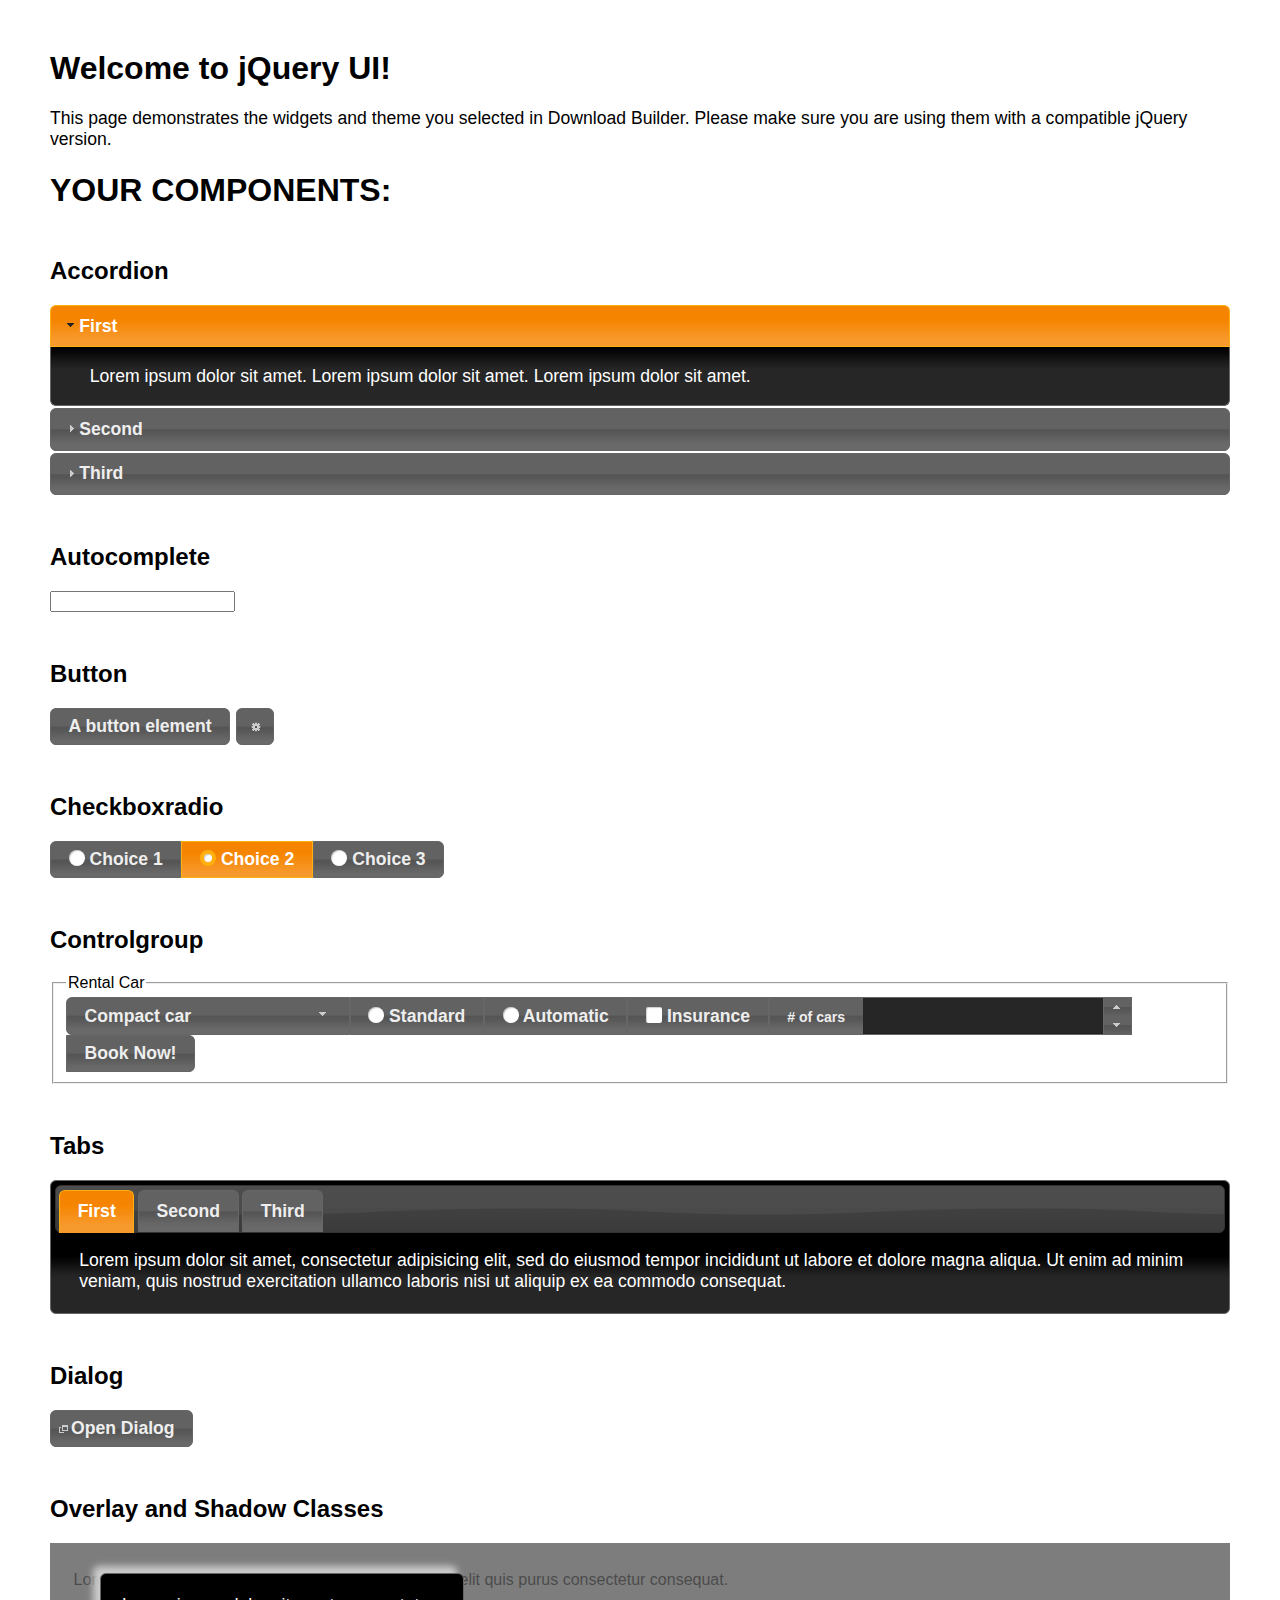
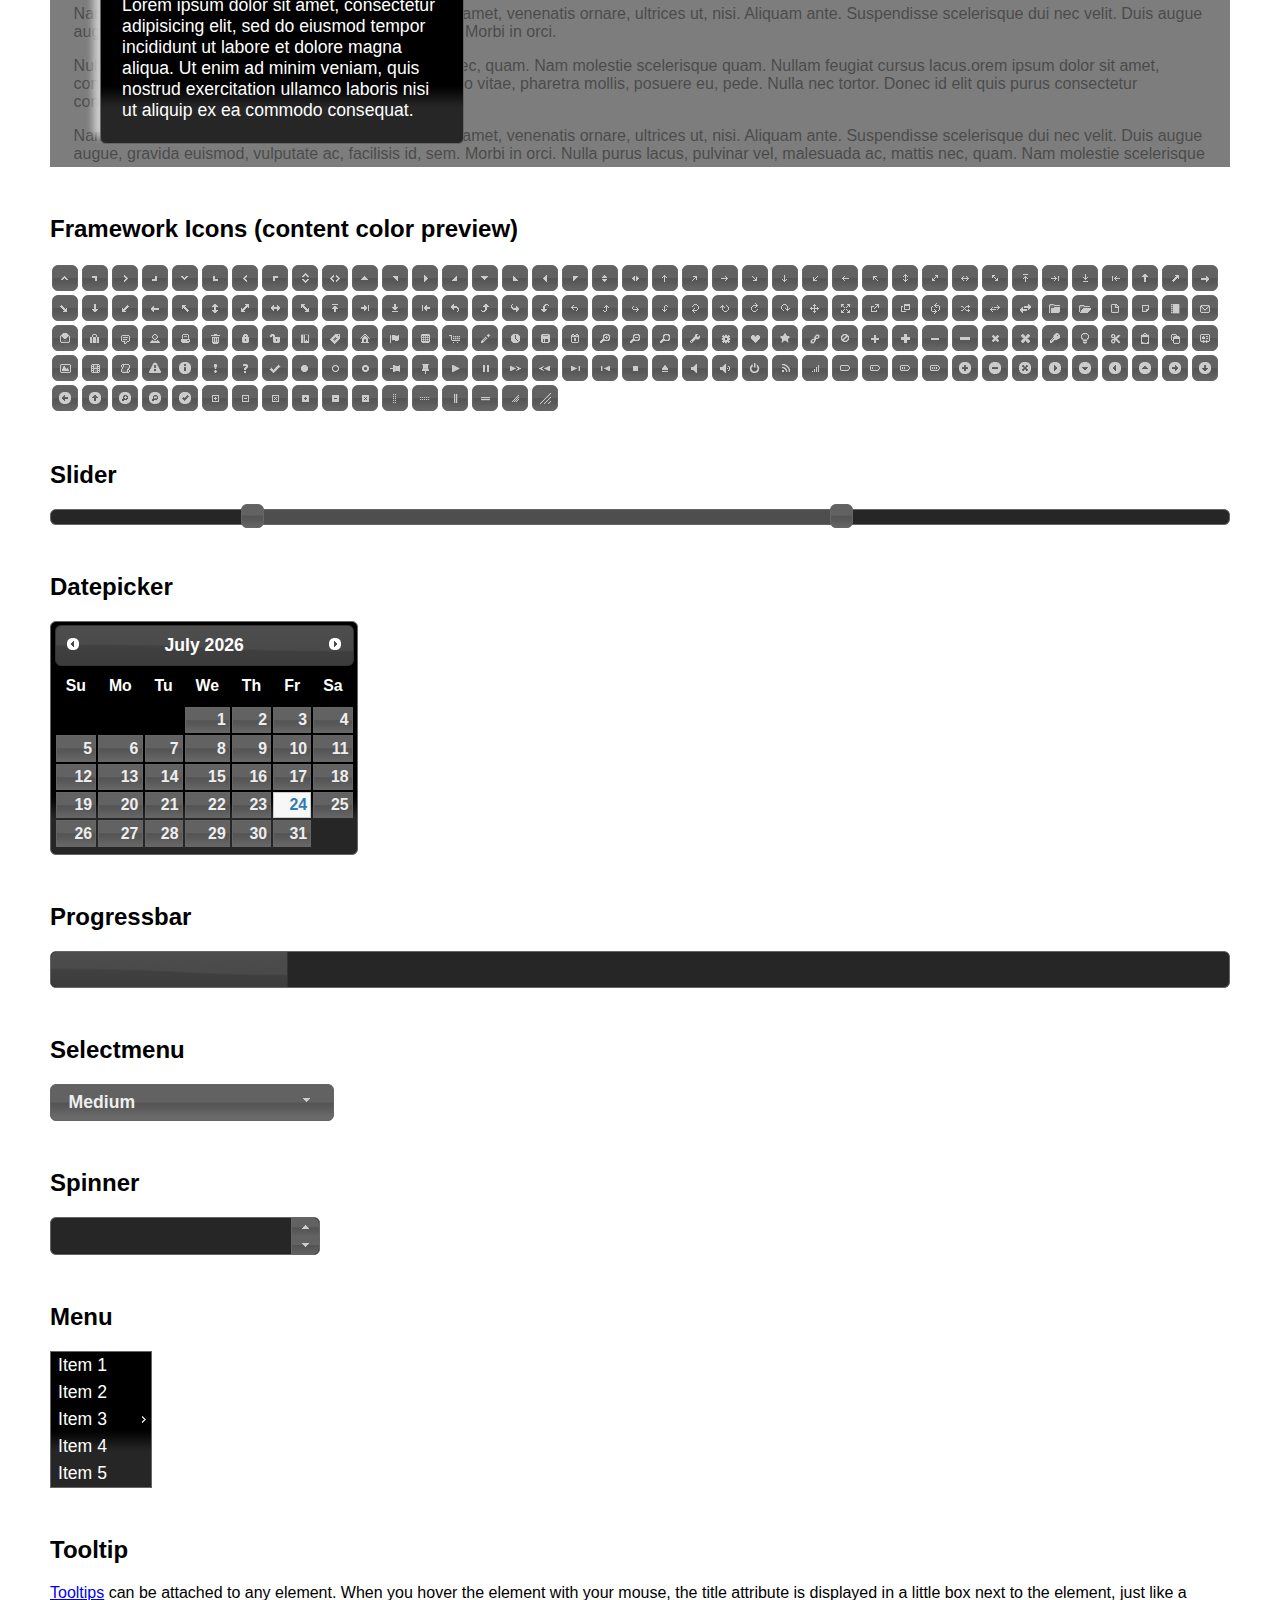
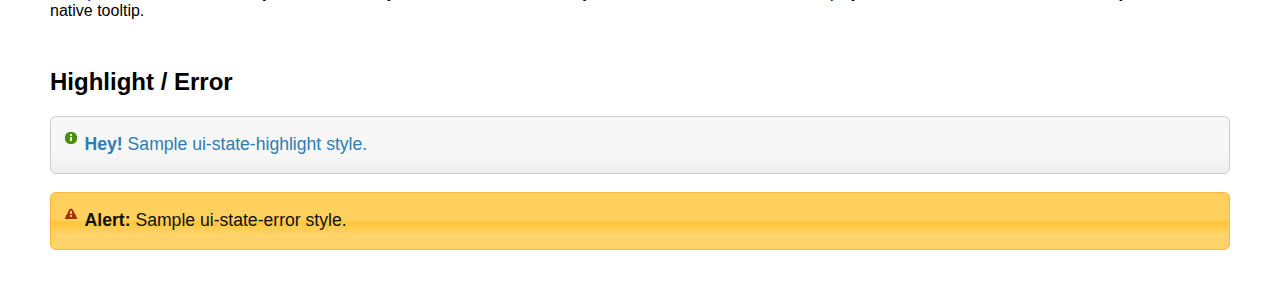
<file: jquery-ui-dark/index.html>
<!doctype html>
<html lang="us">
<head>
	<meta charset="utf-8">
	<title>jQuery UI Example Page</title>
	<link href="jquery-ui.css" rel="stylesheet">
	<style>
	body{
		font-family: "Trebuchet MS", sans-serif;
		margin: 50px;
	}
	.demoHeaders {
		margin-top: 2em;
	}
	#dialog-link {
		padding: .4em 1em .4em 20px;
		text-decoration: none;
		position: relative;
	}
	#dialog-link span.ui-icon {
		margin: 0 5px 0 0;
		position: absolute;
		left: .2em;
		top: 50%;
		margin-top: -8px;
	}
	#icons {
		margin: 0;
		padding: 0;
	}
	#icons li {
		margin: 2px;
		position: relative;
		padding: 4px 0;
		cursor: pointer;
		float: left;
		list-style: none;
	}
	#icons span.ui-icon {
		float: left;
		margin: 0 4px;
	}
	.fakewindowcontain .ui-widget-overlay {
		position: absolute;
	}
	select {
		width: 200px;
	}
	</style>
</head>
<body>

<h1>Welcome to jQuery UI!</h1>

<div class="ui-widget">
	<p>This page demonstrates the widgets and theme you selected in Download Builder. Please make sure you are using them with a compatible jQuery version.</p>
</div>

<h1>YOUR COMPONENTS:</h1>


<!-- Accordion -->
<h2 class="demoHeaders">Accordion</h2>
<div id="accordion">
	<h3>First</h3>
	<div>Lorem ipsum dolor sit amet. Lorem ipsum dolor sit amet. Lorem ipsum dolor sit amet.</div>
	<h3>Second</h3>
	<div>Phasellus mattis tincidunt nibh.</div>
	<h3>Third</h3>
	<div>Nam dui erat, auctor a, dignissim quis.</div>
</div>



<!-- Autocomplete -->
<h2 class="demoHeaders">Autocomplete</h2>
<div>
	<input id="autocomplete" title="type &quot;a&quot;">
</div>



<!-- Button -->
<h2 class="demoHeaders">Button</h2>
<button id="button">A button element</button>
<button id="button-icon">An icon-only button</button>



<!-- Checkboxradio -->
<h2 class="demoHeaders">Checkboxradio</h2>
<form style="margin-top: 1em;">
	<div id="radioset">
		<input type="radio" id="radio1" name="radio"><label for="radio1">Choice 1</label>
		<input type="radio" id="radio2" name="radio" checked="checked"><label for="radio2">Choice 2</label>
		<input type="radio" id="radio3" name="radio"><label for="radio3">Choice 3</label>
	</div>
</form>



<!-- Controlgroup -->
<h2 class="demoHeaders">Controlgroup</h2>
<fieldset>
	<legend>Rental Car</legend>
	<div id="controlgroup">
		<select id="car-type">
			<option>Compact car</option>
			<option>Midsize car</option>
			<option>Full size car</option>
			<option>SUV</option>
			<option>Luxury</option>
			<option>Truck</option>
			<option>Van</option>
		</select>
		<label for="transmission-standard">Standard</label>
		<input type="radio" name="transmission" id="transmission-standard">
		<label for="transmission-automatic">Automatic</label>
		<input type="radio" name="transmission" id="transmission-automatic">
		<label for="insurance">Insurance</label>
		<input type="checkbox" name="insurance" id="insurance">
		<label for="horizontal-spinner" class="ui-controlgroup-label"># of cars</label>
		<input id="horizontal-spinner" class="ui-spinner-input">
		<button>Book Now!</button>
	</div>
</fieldset>



<!-- Tabs -->
<h2 class="demoHeaders">Tabs</h2>
<div id="tabs">
	<ul>
		<li><a href="#tabs-1">First</a></li>
		<li><a href="#tabs-2">Second</a></li>
		<li><a href="#tabs-3">Third</a></li>
	</ul>
	<div id="tabs-1">Lorem ipsum dolor sit amet, consectetur adipisicing elit, sed do eiusmod tempor incididunt ut labore et dolore magna aliqua. Ut enim ad minim veniam, quis nostrud exercitation ullamco laboris nisi ut aliquip ex ea commodo consequat.</div>
	<div id="tabs-2">Phasellus mattis tincidunt nibh. Cras orci urna, blandit id, pretium vel, aliquet ornare, felis. Maecenas scelerisque sem non nisl. Fusce sed lorem in enim dictum bibendum.</div>
	<div id="tabs-3">Nam dui erat, auctor a, dignissim quis, sollicitudin eu, felis. Pellentesque nisi urna, interdum eget, sagittis et, consequat vestibulum, lacus. Mauris porttitor ullamcorper augue.</div>
</div>



<h2 class="demoHeaders">Dialog</h2>
<p>
	<button id="dialog-link" class="ui-button ui-corner-all ui-widget">
		<span class="ui-icon ui-icon-newwin"></span>Open Dialog
	</button>
</p>

<h2 class="demoHeaders">Overlay and Shadow Classes</h2>
<div style="position: relative; width: 96%; height: 200px; padding:1% 2%; overflow:hidden;" class="fakewindowcontain">
	<p>Lorem ipsum dolor sit amet,  Nulla nec tortor. Donec id elit quis purus consectetur consequat. </p><p>Nam congue semper tellus. Sed erat dolor, dapibus sit amet, venenatis ornare, ultrices ut, nisi. Aliquam ante. Suspendisse scelerisque dui nec velit. Duis augue augue, gravida euismod, vulputate ac, facilisis id, sem. Morbi in orci. </p><p>Nulla purus lacus, pulvinar vel, malesuada ac, mattis nec, quam. Nam molestie scelerisque quam. Nullam feugiat cursus lacus.orem ipsum dolor sit amet, consectetur adipiscing elit. Donec libero risus, commodo vitae, pharetra mollis, posuere eu, pede. Nulla nec tortor. Donec id elit quis purus consectetur consequat. </p><p>Nam congue semper tellus. Sed erat dolor, dapibus sit amet, venenatis ornare, ultrices ut, nisi. Aliquam ante. Suspendisse scelerisque dui nec velit. Duis augue augue, gravida euismod, vulputate ac, facilisis id, sem. Morbi in orci. Nulla purus lacus, pulvinar vel, malesuada ac, mattis nec, quam. Nam molestie scelerisque quam. </p><p>Nullam feugiat cursus lacus.orem ipsum dolor sit amet, consectetur adipiscing elit. Donec libero risus, commodo vitae, pharetra mollis, posuere eu, pede. Nulla nec tortor. Donec id elit quis purus consectetur consequat. Nam congue semper tellus. Sed erat dolor, dapibus sit amet, venenatis ornare, ultrices ut, nisi. Aliquam ante. </p><p>Suspendisse scelerisque dui nec velit. Duis augue augue, gravida euismod, vulputate ac, facilisis id, sem. Morbi in orci. Nulla purus lacus, pulvinar vel, malesuada ac, mattis nec, quam. Nam molestie scelerisque quam. Nullam feugiat cursus lacus.orem ipsum dolor sit amet, consectetur adipiscing elit. Donec libero risus, commodo vitae, pharetra mollis, posuere eu, pede. Nulla nec tortor. Donec id elit quis purus consectetur consequat. Nam congue semper tellus. Sed erat dolor, dapibus sit amet, venenatis ornare, ultrices ut, nisi. </p>

	<!-- ui-dialog -->
	<div class="ui-widget-overlay ui-front"></div>
	<div style="position: absolute; width: 320px; left: 50px; top: 30px; padding: 1.2em" class="ui-widget ui-front ui-widget-content ui-corner-all ui-widget-shadow">
		Lorem ipsum dolor sit amet, consectetur adipisicing elit, sed do eiusmod tempor incididunt ut labore et dolore magna aliqua. Ut enim ad minim veniam, quis nostrud exercitation ullamco laboris nisi ut aliquip ex ea commodo consequat.
	</div>

</div>

<!-- ui-dialog -->
<div id="dialog" title="Dialog Title">
	<p>Lorem ipsum dolor sit amet, consectetur adipisicing elit, sed do eiusmod tempor incididunt ut labore et dolore magna aliqua. Ut enim ad minim veniam, quis nostrud exercitation ullamco laboris nisi ut aliquip ex ea commodo consequat.</p>
</div>



<h2 class="demoHeaders">Framework Icons (content color preview)</h2>
<ul id="icons" class="ui-widget ui-helper-clearfix">
	<li class="ui-state-default ui-corner-all" title=".ui-icon-caret-1-n"><span class="ui-icon ui-icon-caret-1-n"></span></li>
	<li class="ui-state-default ui-corner-all" title=".ui-icon-caret-1-ne"><span class="ui-icon ui-icon-caret-1-ne"></span></li>
	<li class="ui-state-default ui-corner-all" title=".ui-icon-caret-1-e"><span class="ui-icon ui-icon-caret-1-e"></span></li>
	<li class="ui-state-default ui-corner-all" title=".ui-icon-caret-1-se"><span class="ui-icon ui-icon-caret-1-se"></span></li>
	<li class="ui-state-default ui-corner-all" title=".ui-icon-caret-1-s"><span class="ui-icon ui-icon-caret-1-s"></span></li>
	<li class="ui-state-default ui-corner-all" title=".ui-icon-caret-1-sw"><span class="ui-icon ui-icon-caret-1-sw"></span></li>
	<li class="ui-state-default ui-corner-all" title=".ui-icon-caret-1-w"><span class="ui-icon ui-icon-caret-1-w"></span></li>
	<li class="ui-state-default ui-corner-all" title=".ui-icon-caret-1-nw"><span class="ui-icon ui-icon-caret-1-nw"></span></li>
	<li class="ui-state-default ui-corner-all" title=".ui-icon-caret-2-n-s"><span class="ui-icon ui-icon-caret-2-n-s"></span></li>
	<li class="ui-state-default ui-corner-all" title=".ui-icon-caret-2-e-w"><span class="ui-icon ui-icon-caret-2-e-w"></span></li>
	<li class="ui-state-default ui-corner-all" title=".ui-icon-triangle-1-n"><span class="ui-icon ui-icon-triangle-1-n"></span></li>
	<li class="ui-state-default ui-corner-all" title=".ui-icon-triangle-1-ne"><span class="ui-icon ui-icon-triangle-1-ne"></span></li>
	<li class="ui-state-default ui-corner-all" title=".ui-icon-triangle-1-e"><span class="ui-icon ui-icon-triangle-1-e"></span></li>
	<li class="ui-state-default ui-corner-all" title=".ui-icon-triangle-1-se"><span class="ui-icon ui-icon-triangle-1-se"></span></li>
	<li class="ui-state-default ui-corner-all" title=".ui-icon-triangle-1-s"><span class="ui-icon ui-icon-triangle-1-s"></span></li>
	<li class="ui-state-default ui-corner-all" title=".ui-icon-triangle-1-sw"><span class="ui-icon ui-icon-triangle-1-sw"></span></li>
	<li class="ui-state-default ui-corner-all" title=".ui-icon-triangle-1-w"><span class="ui-icon ui-icon-triangle-1-w"></span></li>
	<li class="ui-state-default ui-corner-all" title=".ui-icon-triangle-1-nw"><span class="ui-icon ui-icon-triangle-1-nw"></span></li>
	<li class="ui-state-default ui-corner-all" title=".ui-icon-triangle-2-n-s"><span class="ui-icon ui-icon-triangle-2-n-s"></span></li>
	<li class="ui-state-default ui-corner-all" title=".ui-icon-triangle-2-e-w"><span class="ui-icon ui-icon-triangle-2-e-w"></span></li>
	<li class="ui-state-default ui-corner-all" title=".ui-icon-arrow-1-n"><span class="ui-icon ui-icon-arrow-1-n"></span></li>
	<li class="ui-state-default ui-corner-all" title=".ui-icon-arrow-1-ne"><span class="ui-icon ui-icon-arrow-1-ne"></span></li>
	<li class="ui-state-default ui-corner-all" title=".ui-icon-arrow-1-e"><span class="ui-icon ui-icon-arrow-1-e"></span></li>
	<li class="ui-state-default ui-corner-all" title=".ui-icon-arrow-1-se"><span class="ui-icon ui-icon-arrow-1-se"></span></li>
	<li class="ui-state-default ui-corner-all" title=".ui-icon-arrow-1-s"><span class="ui-icon ui-icon-arrow-1-s"></span></li>
	<li class="ui-state-default ui-corner-all" title=".ui-icon-arrow-1-sw"><span class="ui-icon ui-icon-arrow-1-sw"></span></li>
	<li class="ui-state-default ui-corner-all" title=".ui-icon-arrow-1-w"><span class="ui-icon ui-icon-arrow-1-w"></span></li>
	<li class="ui-state-default ui-corner-all" title=".ui-icon-arrow-1-nw"><span class="ui-icon ui-icon-arrow-1-nw"></span></li>
	<li class="ui-state-default ui-corner-all" title=".ui-icon-arrow-2-n-s"><span class="ui-icon ui-icon-arrow-2-n-s"></span></li>
	<li class="ui-state-default ui-corner-all" title=".ui-icon-arrow-2-ne-sw"><span class="ui-icon ui-icon-arrow-2-ne-sw"></span></li>
	<li class="ui-state-default ui-corner-all" title=".ui-icon-arrow-2-e-w"><span class="ui-icon ui-icon-arrow-2-e-w"></span></li>
	<li class="ui-state-default ui-corner-all" title=".ui-icon-arrow-2-se-nw"><span class="ui-icon ui-icon-arrow-2-se-nw"></span></li>
	<li class="ui-state-default ui-corner-all" title=".ui-icon-arrowstop-1-n"><span class="ui-icon ui-icon-arrowstop-1-n"></span></li>
	<li class="ui-state-default ui-corner-all" title=".ui-icon-arrowstop-1-e"><span class="ui-icon ui-icon-arrowstop-1-e"></span></li>
	<li class="ui-state-default ui-corner-all" title=".ui-icon-arrowstop-1-s"><span class="ui-icon ui-icon-arrowstop-1-s"></span></li>
	<li class="ui-state-default ui-corner-all" title=".ui-icon-arrowstop-1-w"><span class="ui-icon ui-icon-arrowstop-1-w"></span></li>
	<li class="ui-state-default ui-corner-all" title=".ui-icon-arrowthick-1-n"><span class="ui-icon ui-icon-arrowthick-1-n"></span></li>
	<li class="ui-state-default ui-corner-all" title=".ui-icon-arrowthick-1-ne"><span class="ui-icon ui-icon-arrowthick-1-ne"></span></li>
	<li class="ui-state-default ui-corner-all" title=".ui-icon-arrowthick-1-e"><span class="ui-icon ui-icon-arrowthick-1-e"></span></li>
	<li class="ui-state-default ui-corner-all" title=".ui-icon-arrowthick-1-se"><span class="ui-icon ui-icon-arrowthick-1-se"></span></li>
	<li class="ui-state-default ui-corner-all" title=".ui-icon-arrowthick-1-s"><span class="ui-icon ui-icon-arrowthick-1-s"></span></li>
	<li class="ui-state-default ui-corner-all" title=".ui-icon-arrowthick-1-sw"><span class="ui-icon ui-icon-arrowthick-1-sw"></span></li>
	<li class="ui-state-default ui-corner-all" title=".ui-icon-arrowthick-1-w"><span class="ui-icon ui-icon-arrowthick-1-w"></span></li>
	<li class="ui-state-default ui-corner-all" title=".ui-icon-arrowthick-1-nw"><span class="ui-icon ui-icon-arrowthick-1-nw"></span></li>
	<li class="ui-state-default ui-corner-all" title=".ui-icon-arrowthick-2-n-s"><span class="ui-icon ui-icon-arrowthick-2-n-s"></span></li>
	<li class="ui-state-default ui-corner-all" title=".ui-icon-arrowthick-2-ne-sw"><span class="ui-icon ui-icon-arrowthick-2-ne-sw"></span></li>
	<li class="ui-state-default ui-corner-all" title=".ui-icon-arrowthick-2-e-w"><span class="ui-icon ui-icon-arrowthick-2-e-w"></span></li>
	<li class="ui-state-default ui-corner-all" title=".ui-icon-arrowthick-2-se-nw"><span class="ui-icon ui-icon-arrowthick-2-se-nw"></span></li>
	<li class="ui-state-default ui-corner-all" title=".ui-icon-arrowthickstop-1-n"><span class="ui-icon ui-icon-arrowthickstop-1-n"></span></li>
	<li class="ui-state-default ui-corner-all" title=".ui-icon-arrowthickstop-1-e"><span class="ui-icon ui-icon-arrowthickstop-1-e"></span></li>
	<li class="ui-state-default ui-corner-all" title=".ui-icon-arrowthickstop-1-s"><span class="ui-icon ui-icon-arrowthickstop-1-s"></span></li>
	<li class="ui-state-default ui-corner-all" title=".ui-icon-arrowthickstop-1-w"><span class="ui-icon ui-icon-arrowthickstop-1-w"></span></li>
	<li class="ui-state-default ui-corner-all" title=".ui-icon-arrowreturnthick-1-w"><span class="ui-icon ui-icon-arrowreturnthick-1-w"></span></li>
	<li class="ui-state-default ui-corner-all" title=".ui-icon-arrowreturnthick-1-n"><span class="ui-icon ui-icon-arrowreturnthick-1-n"></span></li>
	<li class="ui-state-default ui-corner-all" title=".ui-icon-arrowreturnthick-1-e"><span class="ui-icon ui-icon-arrowreturnthick-1-e"></span></li>
	<li class="ui-state-default ui-corner-all" title=".ui-icon-arrowreturnthick-1-s"><span class="ui-icon ui-icon-arrowreturnthick-1-s"></span></li>
	<li class="ui-state-default ui-corner-all" title=".ui-icon-arrowreturn-1-w"><span class="ui-icon ui-icon-arrowreturn-1-w"></span></li>
	<li class="ui-state-default ui-corner-all" title=".ui-icon-arrowreturn-1-n"><span class="ui-icon ui-icon-arrowreturn-1-n"></span></li>
	<li class="ui-state-default ui-corner-all" title=".ui-icon-arrowreturn-1-e"><span class="ui-icon ui-icon-arrowreturn-1-e"></span></li>
	<li class="ui-state-default ui-corner-all" title=".ui-icon-arrowreturn-1-s"><span class="ui-icon ui-icon-arrowreturn-1-s"></span></li>
	<li class="ui-state-default ui-corner-all" title=".ui-icon-arrowrefresh-1-w"><span class="ui-icon ui-icon-arrowrefresh-1-w"></span></li>
	<li class="ui-state-default ui-corner-all" title=".ui-icon-arrowrefresh-1-n"><span class="ui-icon ui-icon-arrowrefresh-1-n"></span></li>
	<li class="ui-state-default ui-corner-all" title=".ui-icon-arrowrefresh-1-e"><span class="ui-icon ui-icon-arrowrefresh-1-e"></span></li>
	<li class="ui-state-default ui-corner-all" title=".ui-icon-arrowrefresh-1-s"><span class="ui-icon ui-icon-arrowrefresh-1-s"></span></li>
	<li class="ui-state-default ui-corner-all" title=".ui-icon-arrow-4"><span class="ui-icon ui-icon-arrow-4"></span></li>
	<li class="ui-state-default ui-corner-all" title=".ui-icon-arrow-4-diag"><span class="ui-icon ui-icon-arrow-4-diag"></span></li>
	<li class="ui-state-default ui-corner-all" title=".ui-icon-extlink"><span class="ui-icon ui-icon-extlink"></span></li>
	<li class="ui-state-default ui-corner-all" title=".ui-icon-newwin"><span class="ui-icon ui-icon-newwin"></span></li>
	<li class="ui-state-default ui-corner-all" title=".ui-icon-refresh"><span class="ui-icon ui-icon-refresh"></span></li>
	<li class="ui-state-default ui-corner-all" title=".ui-icon-shuffle"><span class="ui-icon ui-icon-shuffle"></span></li>
	<li class="ui-state-default ui-corner-all" title=".ui-icon-transfer-e-w"><span class="ui-icon ui-icon-transfer-e-w"></span></li>
	<li class="ui-state-default ui-corner-all" title=".ui-icon-transferthick-e-w"><span class="ui-icon ui-icon-transferthick-e-w"></span></li>
	<li class="ui-state-default ui-corner-all" title=".ui-icon-folder-collapsed"><span class="ui-icon ui-icon-folder-collapsed"></span></li>
	<li class="ui-state-default ui-corner-all" title=".ui-icon-folder-open"><span class="ui-icon ui-icon-folder-open"></span></li>
	<li class="ui-state-default ui-corner-all" title=".ui-icon-document"><span class="ui-icon ui-icon-document"></span></li>
	<li class="ui-state-default ui-corner-all" title=".ui-icon-document-b"><span class="ui-icon ui-icon-document-b"></span></li>
	<li class="ui-state-default ui-corner-all" title=".ui-icon-note"><span class="ui-icon ui-icon-note"></span></li>
	<li class="ui-state-default ui-corner-all" title=".ui-icon-mail-closed"><span class="ui-icon ui-icon-mail-closed"></span></li>
	<li class="ui-state-default ui-corner-all" title=".ui-icon-mail-open"><span class="ui-icon ui-icon-mail-open"></span></li>
	<li class="ui-state-default ui-corner-all" title=".ui-icon-suitcase"><span class="ui-icon ui-icon-suitcase"></span></li>
	<li class="ui-state-default ui-corner-all" title=".ui-icon-comment"><span class="ui-icon ui-icon-comment"></span></li>
	<li class="ui-state-default ui-corner-all" title=".ui-icon-person"><span class="ui-icon ui-icon-person"></span></li>
	<li class="ui-state-default ui-corner-all" title=".ui-icon-print"><span class="ui-icon ui-icon-print"></span></li>
	<li class="ui-state-default ui-corner-all" title=".ui-icon-trash"><span class="ui-icon ui-icon-trash"></span></li>
	<li class="ui-state-default ui-corner-all" title=".ui-icon-locked"><span class="ui-icon ui-icon-locked"></span></li>
	<li class="ui-state-default ui-corner-all" title=".ui-icon-unlocked"><span class="ui-icon ui-icon-unlocked"></span></li>
	<li class="ui-state-default ui-corner-all" title=".ui-icon-bookmark"><span class="ui-icon ui-icon-bookmark"></span></li>
	<li class="ui-state-default ui-corner-all" title=".ui-icon-tag"><span class="ui-icon ui-icon-tag"></span></li>
	<li class="ui-state-default ui-corner-all" title=".ui-icon-home"><span class="ui-icon ui-icon-home"></span></li>
	<li class="ui-state-default ui-corner-all" title=".ui-icon-flag"><span class="ui-icon ui-icon-flag"></span></li>
	<li class="ui-state-default ui-corner-all" title=".ui-icon-calculator"><span class="ui-icon ui-icon-calculator"></span></li>
	<li class="ui-state-default ui-corner-all" title=".ui-icon-cart"><span class="ui-icon ui-icon-cart"></span></li>
	<li class="ui-state-default ui-corner-all" title=".ui-icon-pencil"><span class="ui-icon ui-icon-pencil"></span></li>
	<li class="ui-state-default ui-corner-all" title=".ui-icon-clock"><span class="ui-icon ui-icon-clock"></span></li>
	<li class="ui-state-default ui-corner-all" title=".ui-icon-disk"><span class="ui-icon ui-icon-disk"></span></li>
	<li class="ui-state-default ui-corner-all" title=".ui-icon-calendar"><span class="ui-icon ui-icon-calendar"></span></li>
	<li class="ui-state-default ui-corner-all" title=".ui-icon-zoomin"><span class="ui-icon ui-icon-zoomin"></span></li>
	<li class="ui-state-default ui-corner-all" title=".ui-icon-zoomout"><span class="ui-icon ui-icon-zoomout"></span></li>
	<li class="ui-state-default ui-corner-all" title=".ui-icon-search"><span class="ui-icon ui-icon-search"></span></li>
	<li class="ui-state-default ui-corner-all" title=".ui-icon-wrench"><span class="ui-icon ui-icon-wrench"></span></li>
	<li class="ui-state-default ui-corner-all" title=".ui-icon-gear"><span class="ui-icon ui-icon-gear"></span></li>
	<li class="ui-state-default ui-corner-all" title=".ui-icon-heart"><span class="ui-icon ui-icon-heart"></span></li>
	<li class="ui-state-default ui-corner-all" title=".ui-icon-star"><span class="ui-icon ui-icon-star"></span></li>
	<li class="ui-state-default ui-corner-all" title=".ui-icon-link"><span class="ui-icon ui-icon-link"></span></li>
	<li class="ui-state-default ui-corner-all" title=".ui-icon-cancel"><span class="ui-icon ui-icon-cancel"></span></li>
	<li class="ui-state-default ui-corner-all" title=".ui-icon-plus"><span class="ui-icon ui-icon-plus"></span></li>
	<li class="ui-state-default ui-corner-all" title=".ui-icon-plusthick"><span class="ui-icon ui-icon-plusthick"></span></li>
	<li class="ui-state-default ui-corner-all" title=".ui-icon-minus"><span class="ui-icon ui-icon-minus"></span></li>
	<li class="ui-state-default ui-corner-all" title=".ui-icon-minusthick"><span class="ui-icon ui-icon-minusthick"></span></li>
	<li class="ui-state-default ui-corner-all" title=".ui-icon-close"><span class="ui-icon ui-icon-close"></span></li>
	<li class="ui-state-default ui-corner-all" title=".ui-icon-closethick"><span class="ui-icon ui-icon-closethick"></span></li>
	<li class="ui-state-default ui-corner-all" title=".ui-icon-key"><span class="ui-icon ui-icon-key"></span></li>
	<li class="ui-state-default ui-corner-all" title=".ui-icon-lightbulb"><span class="ui-icon ui-icon-lightbulb"></span></li>
	<li class="ui-state-default ui-corner-all" title=".ui-icon-scissors"><span class="ui-icon ui-icon-scissors"></span></li>
	<li class="ui-state-default ui-corner-all" title=".ui-icon-clipboard"><span class="ui-icon ui-icon-clipboard"></span></li>
	<li class="ui-state-default ui-corner-all" title=".ui-icon-copy"><span class="ui-icon ui-icon-copy"></span></li>
	<li class="ui-state-default ui-corner-all" title=".ui-icon-contact"><span class="ui-icon ui-icon-contact"></span></li>
	<li class="ui-state-default ui-corner-all" title=".ui-icon-image"><span class="ui-icon ui-icon-image"></span></li>
	<li class="ui-state-default ui-corner-all" title=".ui-icon-video"><span class="ui-icon ui-icon-video"></span></li>
	<li class="ui-state-default ui-corner-all" title=".ui-icon-script"><span class="ui-icon ui-icon-script"></span></li>
	<li class="ui-state-default ui-corner-all" title=".ui-icon-alert"><span class="ui-icon ui-icon-alert"></span></li>
	<li class="ui-state-default ui-corner-all" title=".ui-icon-info"><span class="ui-icon ui-icon-info"></span></li>
	<li class="ui-state-default ui-corner-all" title=".ui-icon-notice"><span class="ui-icon ui-icon-notice"></span></li>
	<li class="ui-state-default ui-corner-all" title=".ui-icon-help"><span class="ui-icon ui-icon-help"></span></li>
	<li class="ui-state-default ui-corner-all" title=".ui-icon-check"><span class="ui-icon ui-icon-check"></span></li>
	<li class="ui-state-default ui-corner-all" title=".ui-icon-bullet"><span class="ui-icon ui-icon-bullet"></span></li>
	<li class="ui-state-default ui-corner-all" title=".ui-icon-radio-off"><span class="ui-icon ui-icon-radio-off"></span></li>
	<li class="ui-state-default ui-corner-all" title=".ui-icon-radio-on"><span class="ui-icon ui-icon-radio-on"></span></li>
	<li class="ui-state-default ui-corner-all" title=".ui-icon-pin-w"><span class="ui-icon ui-icon-pin-w"></span></li>
	<li class="ui-state-default ui-corner-all" title=".ui-icon-pin-s"><span class="ui-icon ui-icon-pin-s"></span></li>
	<li class="ui-state-default ui-corner-all" title=".ui-icon-play"><span class="ui-icon ui-icon-play"></span></li>
	<li class="ui-state-default ui-corner-all" title=".ui-icon-pause"><span class="ui-icon ui-icon-pause"></span></li>
	<li class="ui-state-default ui-corner-all" title=".ui-icon-seek-next"><span class="ui-icon ui-icon-seek-next"></span></li>
	<li class="ui-state-default ui-corner-all" title=".ui-icon-seek-prev"><span class="ui-icon ui-icon-seek-prev"></span></li>
	<li class="ui-state-default ui-corner-all" title=".ui-icon-seek-end"><span class="ui-icon ui-icon-seek-end"></span></li>
	<li class="ui-state-default ui-corner-all" title=".ui-icon-seek-first"><span class="ui-icon ui-icon-seek-first"></span></li>
	<li class="ui-state-default ui-corner-all" title=".ui-icon-stop"><span class="ui-icon ui-icon-stop"></span></li>
	<li class="ui-state-default ui-corner-all" title=".ui-icon-eject"><span class="ui-icon ui-icon-eject"></span></li>
	<li class="ui-state-default ui-corner-all" title=".ui-icon-volume-off"><span class="ui-icon ui-icon-volume-off"></span></li>
	<li class="ui-state-default ui-corner-all" title=".ui-icon-volume-on"><span class="ui-icon ui-icon-volume-on"></span></li>
	<li class="ui-state-default ui-corner-all" title=".ui-icon-power"><span class="ui-icon ui-icon-power"></span></li>
	<li class="ui-state-default ui-corner-all" title=".ui-icon-signal-diag"><span class="ui-icon ui-icon-signal-diag"></span></li>
	<li class="ui-state-default ui-corner-all" title=".ui-icon-signal"><span class="ui-icon ui-icon-signal"></span></li>
	<li class="ui-state-default ui-corner-all" title=".ui-icon-battery-0"><span class="ui-icon ui-icon-battery-0"></span></li>
	<li class="ui-state-default ui-corner-all" title=".ui-icon-battery-1"><span class="ui-icon ui-icon-battery-1"></span></li>
	<li class="ui-state-default ui-corner-all" title=".ui-icon-battery-2"><span class="ui-icon ui-icon-battery-2"></span></li>
	<li class="ui-state-default ui-corner-all" title=".ui-icon-battery-3"><span class="ui-icon ui-icon-battery-3"></span></li>
	<li class="ui-state-default ui-corner-all" title=".ui-icon-circle-plus"><span class="ui-icon ui-icon-circle-plus"></span></li>
	<li class="ui-state-default ui-corner-all" title=".ui-icon-circle-minus"><span class="ui-icon ui-icon-circle-minus"></span></li>
	<li class="ui-state-default ui-corner-all" title=".ui-icon-circle-close"><span class="ui-icon ui-icon-circle-close"></span></li>
	<li class="ui-state-default ui-corner-all" title=".ui-icon-circle-triangle-e"><span class="ui-icon ui-icon-circle-triangle-e"></span></li>
	<li class="ui-state-default ui-corner-all" title=".ui-icon-circle-triangle-s"><span class="ui-icon ui-icon-circle-triangle-s"></span></li>
	<li class="ui-state-default ui-corner-all" title=".ui-icon-circle-triangle-w"><span class="ui-icon ui-icon-circle-triangle-w"></span></li>
	<li class="ui-state-default ui-corner-all" title=".ui-icon-circle-triangle-n"><span class="ui-icon ui-icon-circle-triangle-n"></span></li>
	<li class="ui-state-default ui-corner-all" title=".ui-icon-circle-arrow-e"><span class="ui-icon ui-icon-circle-arrow-e"></span></li>
	<li class="ui-state-default ui-corner-all" title=".ui-icon-circle-arrow-s"><span class="ui-icon ui-icon-circle-arrow-s"></span></li>
	<li class="ui-state-default ui-corner-all" title=".ui-icon-circle-arrow-w"><span class="ui-icon ui-icon-circle-arrow-w"></span></li>
	<li class="ui-state-default ui-corner-all" title=".ui-icon-circle-arrow-n"><span class="ui-icon ui-icon-circle-arrow-n"></span></li>
	<li class="ui-state-default ui-corner-all" title=".ui-icon-circle-zoomin"><span class="ui-icon ui-icon-circle-zoomin"></span></li>
	<li class="ui-state-default ui-corner-all" title=".ui-icon-circle-zoomout"><span class="ui-icon ui-icon-circle-zoomout"></span></li>
	<li class="ui-state-default ui-corner-all" title=".ui-icon-circle-check"><span class="ui-icon ui-icon-circle-check"></span></li>
	<li class="ui-state-default ui-corner-all" title=".ui-icon-circlesmall-plus"><span class="ui-icon ui-icon-circlesmall-plus"></span></li>
	<li class="ui-state-default ui-corner-all" title=".ui-icon-circlesmall-minus"><span class="ui-icon ui-icon-circlesmall-minus"></span></li>
	<li class="ui-state-default ui-corner-all" title=".ui-icon-circlesmall-close"><span class="ui-icon ui-icon-circlesmall-close"></span></li>
	<li class="ui-state-default ui-corner-all" title=".ui-icon-squaresmall-plus"><span class="ui-icon ui-icon-squaresmall-plus"></span></li>
	<li class="ui-state-default ui-corner-all" title=".ui-icon-squaresmall-minus"><span class="ui-icon ui-icon-squaresmall-minus"></span></li>
	<li class="ui-state-default ui-corner-all" title=".ui-icon-squaresmall-close"><span class="ui-icon ui-icon-squaresmall-close"></span></li>
	<li class="ui-state-default ui-corner-all" title=".ui-icon-grip-dotted-vertical"><span class="ui-icon ui-icon-grip-dotted-vertical"></span></li>
	<li class="ui-state-default ui-corner-all" title=".ui-icon-grip-dotted-horizontal"><span class="ui-icon ui-icon-grip-dotted-horizontal"></span></li>
	<li class="ui-state-default ui-corner-all" title=".ui-icon-grip-solid-vertical"><span class="ui-icon ui-icon-grip-solid-vertical"></span></li>
	<li class="ui-state-default ui-corner-all" title=".ui-icon-grip-solid-horizontal"><span class="ui-icon ui-icon-grip-solid-horizontal"></span></li>
	<li class="ui-state-default ui-corner-all" title=".ui-icon-gripsmall-diagonal-se"><span class="ui-icon ui-icon-gripsmall-diagonal-se"></span></li>
	<li class="ui-state-default ui-corner-all" title=".ui-icon-grip-diagonal-se"><span class="ui-icon ui-icon-grip-diagonal-se"></span></li>
</ul>


<!-- Slider -->
<h2 class="demoHeaders">Slider</h2>
<div id="slider"></div>



<!-- Datepicker -->
<h2 class="demoHeaders">Datepicker</h2>
<div id="datepicker"></div>



<!-- Progressbar -->
<h2 class="demoHeaders">Progressbar</h2>
<div id="progressbar"></div>



<!-- Progressbar -->
<h2 class="demoHeaders">Selectmenu</h2>
<select id="selectmenu">
	<option>Slower</option>
	<option>Slow</option>
	<option selected="selected">Medium</option>
	<option>Fast</option>
	<option>Faster</option>
</select>



<!-- Spinner -->
<h2 class="demoHeaders">Spinner</h2>
<input id="spinner">



<!-- Menu -->
<h2 class="demoHeaders">Menu</h2>
<ul style="width:100px;" id="menu">
	<li><div>Item 1</div></li>
	<li><div>Item 2</div></li>
	<li><div>Item 3</div>
		<ul>
			<li><div>Item 3-1</div></li>
			<li><div>Item 3-2</div></li>
			<li><div>Item 3-3</div></li>
			<li><div>Item 3-4</div></li>
			<li><div>Item 3-5</div></li>
		</ul>
	</li>
	<li><div>Item 4</div></li>
	<li><div>Item 5</div></li>
</ul>



<!-- Tooltip -->
<h2 class="demoHeaders">Tooltip</h2>
<p id="tooltip">
	<a href="#" title="That&apos;s what this widget is">Tooltips</a> can be attached to any element. When you hover
the element with your mouse, the title attribute is displayed in a little box next to the element, just like a native tooltip.
</p>


<!-- Highlight / Error -->
<h2 class="demoHeaders">Highlight / Error</h2>
<div class="ui-widget">
	<div class="ui-state-highlight ui-corner-all" style="margin-top: 20px; padding: 0 .7em;">
		<p><span class="ui-icon ui-icon-info" style="float: left; margin-right: .3em;"></span>
		<strong>Hey!</strong> Sample ui-state-highlight style.</p>
	</div>
</div>
<br>
<div class="ui-widget">
	<div class="ui-state-error ui-corner-all" style="padding: 0 .7em;">
		<p><span class="ui-icon ui-icon-alert" style="float: left; margin-right: .3em;"></span>
		<strong>Alert:</strong> Sample ui-state-error style.</p>
	</div>
</div>

<script src="external/jquery/jquery.js"></script>
<script src="jquery-ui.js"></script>
<script>

$( "#accordion" ).accordion();



var availableTags = [
	"ActionScript",
	"AppleScript",
	"Asp",
	"BASIC",
	"C",
	"C++",
	"Clojure",
	"COBOL",
	"ColdFusion",
	"Erlang",
	"Fortran",
	"Groovy",
	"Haskell",
	"Java",
	"JavaScript",
	"Lisp",
	"Perl",
	"PHP",
	"Python",
	"Ruby",
	"Scala",
	"Scheme"
];
$( "#autocomplete" ).autocomplete({
	source: availableTags
});



$( "#button" ).button();
$( "#button-icon" ).button({
	icon: "ui-icon-gear",
	showLabel: false
});



$( "#radioset" ).buttonset();



$( "#controlgroup" ).controlgroup();



$( "#tabs" ).tabs();



$( "#dialog" ).dialog({
	autoOpen: false,
	width: 400,
	buttons: [
		{
			text: "Ok",
			click: function() {
				$( this ).dialog( "close" );
			}
		},
		{
			text: "Cancel",
			click: function() {
				$( this ).dialog( "close" );
			}
		}
	]
});

// Link to open the dialog
$( "#dialog-link" ).click(function( event ) {
	$( "#dialog" ).dialog( "open" );
	event.preventDefault();
});



$( "#datepicker" ).datepicker({
	inline: true
});



$( "#slider" ).slider({
	range: true,
	values: [ 17, 67 ]
});



$( "#progressbar" ).progressbar({
	value: 20
});



$( "#spinner" ).spinner();



$( "#menu" ).menu();



$( "#tooltip" ).tooltip();



$( "#selectmenu" ).selectmenu();


// Hover states on the static widgets
$( "#dialog-link, #icons li" ).hover(
	function() {
		$( this ).addClass( "ui-state-hover" );
	},
	function() {
		$( this ).removeClass( "ui-state-hover" );
	}
);
</script>
</body>
</html>
</file>
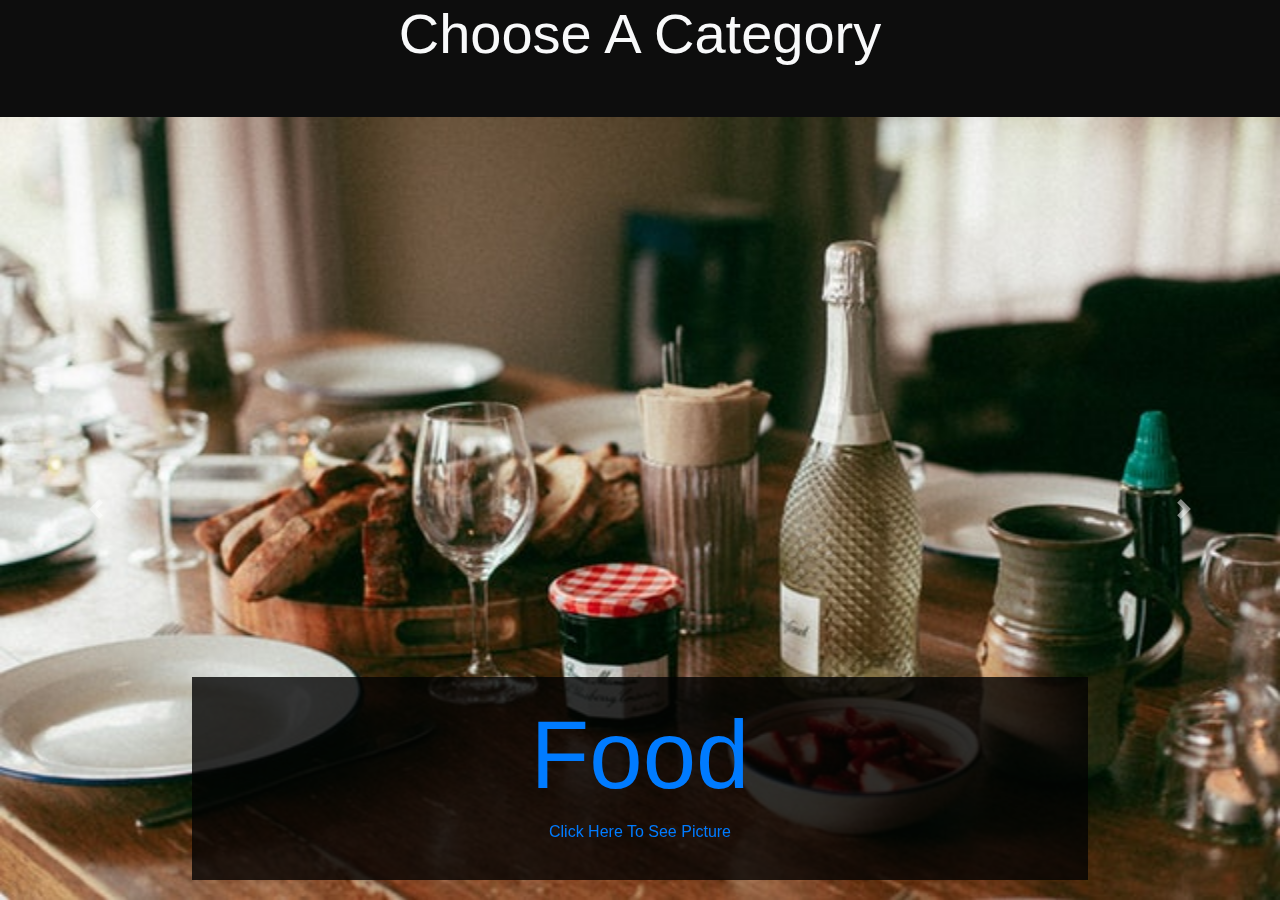
<file: CategoryHome.html>
<!DOCTYPE html>
<html lang="en">
<head>
  <link rel="stylesheet" href="https://maxcdn.bootstrapcdn.com/bootstrap/4.4.1/css/bootstrap.min.css">
  <style media="screen">
    img{
      width:100%;
      height:87vh;
    }
    .head{
      height:13vh;
      background:#0d0d0d;
    }
    .trans{
       background:rgba(2, 2, 2, 0.8);
    }
  </style>
</head>
<body>
  <div class="head">
    <h1 class="display-4 text-light text-center">Choose A Category</h1>
  </div>
  </header>
  <div id="carouselExampleControls" class="carousel slide size" data-ride="carousel">
  <div class="carousel-inner">
    <div class="carousel-item active">
      <img class="d-block w-100" src="HomePageImage\bread-food-brunch-lunch-3326103.jpg" alt="">
      <div class="carousel-caption d-none d-md-block trans">
        <h5 class="display-1 text-primary">Food</h5>
        <a href="LogIn.php"><p>Click Here To See Picture</p></a>
      </div>
    </div>
    <div class="carousel-item">
      <img class="d-block w-100" src=HomePageImage\hands-above-water-3353994.jpg alt="Second slide">
      <div class="carousel-caption d-none d-md-block trans">
        <h5 class="display-1 text-danger">water</h5>
        <a href="LogIn.php"><p class="text-lg">Click Here To See Picture</p></a>
      </div>
    </div>
    <div class="carousel-item">
      <img class="d-block w-100" src="HomePageImage\shallow-focus-photography-of-woman-beside-fence-1684915.jpg" alt="">
      <div class="carousel-caption d-none d-md-block trans">
        <h5 class="display-1 text-warning">Beach</h5>
        <a href="LogIn.php"><p>click Here to See Picture</p></a>
      </div>
    </div>
  </div>
  <a class="carousel-control-prev" href="#carouselExampleControls" role="button" data-slide="prev">
    <span class="carousel-control-prev-icon" aria-hidden="true"></span>
    <span class="sr-only">Previous</span>
  </a>
  <a class="carousel-control-next" href="#carouselExampleControls" role="button" data-slide="next">
    <span class="carousel-control-next-icon" aria-hidden="true"></span>
    <span class="sr-only">Next</span>
  </a>

</div>





        <!-- <img src="HomePageImage\photo-of-woman-sitting-on-rock-3326363.jpg" alt=""> -->


<!-- jQuery library -->
<script src="https://ajax.googleapis.com/ajax/libs/jquery/3.4.1/jquery.min.js"></script>

<!-- Popper JS -->
<script src="https://cdnjs.cloudflare.com/ajax/libs/popper.js/1.16.0/umd/popper.min.js"></script>

<!-- Latest compiled JavaScript -->
<script src="https://maxcdn.bootstrapcdn.com/bootstrap/4.4.1/js/bootstrap.min.js"></script>
</body>
</html>
</file>
